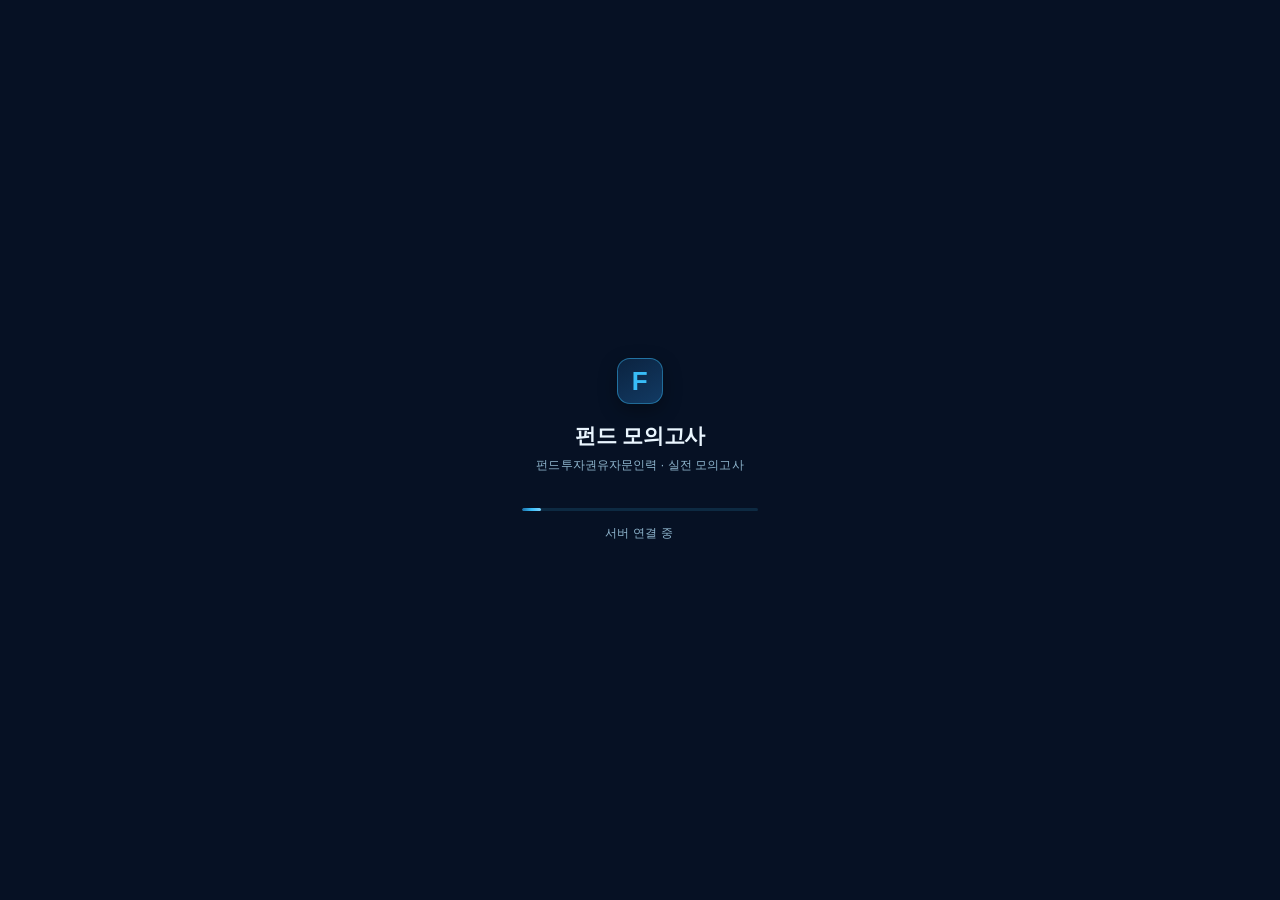
<file: android/app/src/main/assets/loading.html>
<!DOCTYPE html>
<html lang="ko">
<head>
<meta charset="utf-8" />
<meta name="viewport" content="width=device-width, initial-scale=1, viewport-fit=cover" />
<title>펀드 모의고사</title>
<style>
  :root {
    --deep: #061124;
    --deep-2: #0b2340;
    --sky: #38bdf8;
    --sky-soft: #7dd3fc;
    --text: #eaf6ff;
    --text-dim: #8fb6ce;
  }
  * { box-sizing: border-box; -webkit-tap-highlight-color: transparent; }
  html, body {
    margin: 0; padding: 0; height: 100%;
    background: var(--deep);
    color: var(--text);
    font-family: -apple-system, BlinkMacSystemFont, "Noto Sans KR", "Malgun Gothic", Roboto, sans-serif;
    overflow: hidden;
    user-select: none;
    -webkit-user-select: none;
  }
  .wrap {
    height: 100%;
    display: flex; flex-direction: column;
    align-items: center; justify-content: center;
    padding: 0 44px;
    text-align: center;
  }
  .mark {
    width: 46px; height: 46px; border-radius: 13px;
    background: linear-gradient(150deg, var(--deep-2), #123a63);
    border: 1px solid rgba(56, 189, 248, 0.45);
    color: var(--sky);
    font-family: "Helvetica Neue", Helvetica, Arial, "Liberation Sans", "Noto Sans KR", sans-serif;
    font-size: 26px; font-weight: 800; line-height: 44px;
    letter-spacing: 0.5px;
    box-shadow: 0 6px 18px rgba(0, 0, 0, 0.35);
    animation: markBreath 3.4s ease-in-out infinite;
  }
  h1 {
    margin: 18px 0 0;
    font-size: 21px; font-weight: 700; letter-spacing: -0.2px;
    color: var(--text);
  }
  .sub {
    margin: 7px 0 0;
    font-size: 12px; letter-spacing: 0.1px;
    color: var(--text-dim);
  }
  .bar {
    margin-top: 34px;
    width: 100%; max-width: 236px; height: 3px;
    border-radius: 3px;
    background: rgba(56, 189, 248, 0.14);
    overflow: hidden;
    animation: barBreath 3.2s ease-in-out infinite;
  }
  .bar > i {
    display: block; height: 100%; width: 0%;
    border-radius: 3px;
    background: linear-gradient(90deg, #1d6fa5, var(--sky), var(--sky-soft));
    transition: width 0.45s cubic-bezier(0.22, 0.61, 0.36, 1);
    position: relative;
    overflow: hidden;
  }
  /* 92%에서 멈춰 보이지 않게, 채워진 바 위로 반짝임이 계속 흐른다. */
  .bar > i::after {
    content: "";
    position: absolute; top: 0; left: -45%;
    width: 45%; height: 100%;
    background: linear-gradient(90deg,
      rgba(255, 255, 255, 0) 0%,
      rgba(255, 255, 255, 0.85) 50%,
      rgba(255, 255, 255, 0) 100%);
    animation: shimmer 1.7s ease-in-out infinite;
  }
  .status {
    margin-top: 14px;
    font-size: 12px; letter-spacing: 0.2px;
    color: var(--text-dim);
    min-height: 16px;
    transition: opacity 0.25s ease;
  }
  .status.swap { opacity: 0; }
  .dots { margin-left: 2px; }
  .dots::after {
    content: "";
    animation: dots 1.6s steps(4, end) infinite;
  }
  @keyframes dots {
    0% { content: ""; }
    25% { content: "."; }
    50% { content: ".."; }
    75% { content: "..."; }
  }
  @keyframes shimmer {
    0% { left: -45%; }
    100% { left: 100%; }
  }
  @keyframes barBreath {
    0%, 100% { box-shadow: 0 0 0 rgba(56, 189, 248, 0); }
    50% { box-shadow: 0 0 12px rgba(56, 189, 248, 0.3); }
  }
  @keyframes markBreath {
    0%, 100% { transform: translateY(0); box-shadow: 0 6px 18px rgba(0, 0, 0, 0.35); }
    50% { transform: translateY(-2px); box-shadow: 0 9px 22px rgba(56, 189, 248, 0.22); }
  }
  @media (prefers-reduced-motion: reduce) {
    .dots::after { animation: none; content: "..."; }
    .bar > i { transition: none; }
    .bar > i::after { animation: none; opacity: 0.35; }
    .bar { animation: none; }
    .mark { animation: none; }
  }
</style>
</head>
<body>
  <div class="wrap">
    <div class="mark">F</div>
    <h1>펀드 모의고사</h1>
    <p class="sub">펀드투자권유자문인력 · 실전 모의고사</p>
    <div class="bar"><i id="fill"></i></div>
    <div class="status" id="status"><span id="statusText">서버 연결 중</span><span class="dots"></span></div>
  </div>

<script>
  (function () {
    "use strict";
    var fill = document.getElementById("fill");
    var status = document.getElementById("status");
    var statusText = document.getElementById("statusText");
    var value = 0;
    var finished = false;
    var timer = null;
    var stageTimer = null;
    var stageAt = 0;

    function paint(next) {
      value = Math.max(0, Math.min(100, next));
      fill.style.width = value.toFixed(1) + "%";
    }

    // 경과 시간에 따라 안내 문구를 바꾼다 — 멈춘 것처럼 보이지 않게.
    var STAGES = [
      { at: 0, text: "서버 연결 중" },
      { at: 15000, text: "잠든 서버를 깨우고 있어요" },
      { at: 30000, text: "조금만 더 기다려 주세요 · 최대 2분" },
      { at: 50000, text: "거의 다 됐어요 · 곧 화면이 열립니다" },
      { at: 90000, text: "네트워크가 느린 것 같아요 · 계속 확인 중" }
    ];

    function setStage(text) {
      if (!status || !statusText || finished) return;
      if (statusText.textContent === text) return;
      status.classList.add("swap");
      setTimeout(function () {
        if (!statusText) return;
        statusText.textContent = text;
        status.classList.remove("swap");
      }, 180);
    }

    function nextStage() {
      if (finished) return;
      stageAt += 1;
      if (stageAt >= STAGES.length) return;
      setStage(STAGES[stageAt].text);
      stageTimer = setTimeout(nextStage, STAGES[stageAt].at - STAGES[stageAt - 1].at);
    }
    if (STAGES.length > 1) {
      stageTimer = setTimeout(nextStage, STAGES[1].at);
    }

    // 서버가 깨어나기 전까지 약 45초에 걸쳐 92%까지 천천히 차오른다.
    // 92%에 닿은 뒤에도 반짝임·호흡 애니메이션은 계속 살아 있다.
    var step = 0;
    timer = setInterval(function () {
      if (finished) return;
      step += 1;
      var target = 92 * (1 - Math.pow(0.955, step));
      paint(Math.max(value, target));
    }, 350);

    // 메인 페이지가 다 그려지면 호출된다. 0.4초 만에 100%로 채운다.
    window.finishLoading = function () {
      if (finished) return;
      finished = true;
      if (timer) { clearInterval(timer); timer = null; }
      if (stageTimer) { clearTimeout(stageTimer); stageTimer = null; }
      paint(100);
      if (statusText) statusText.textContent = "준비 완료";
      if (status) status.classList.remove("swap");
    };

    // 오버레이가 걷힌 뒤 애니메이션을 멈춘다(배터리 절약).
    window.stopLoadingAnimation = function () {
      if (timer) { clearInterval(timer); timer = null; }
      if (stageTimer) { clearTimeout(stageTimer); stageTimer = null; }
    };

    paint(6);
  })();
</script>
</body>
</html>
</file>
